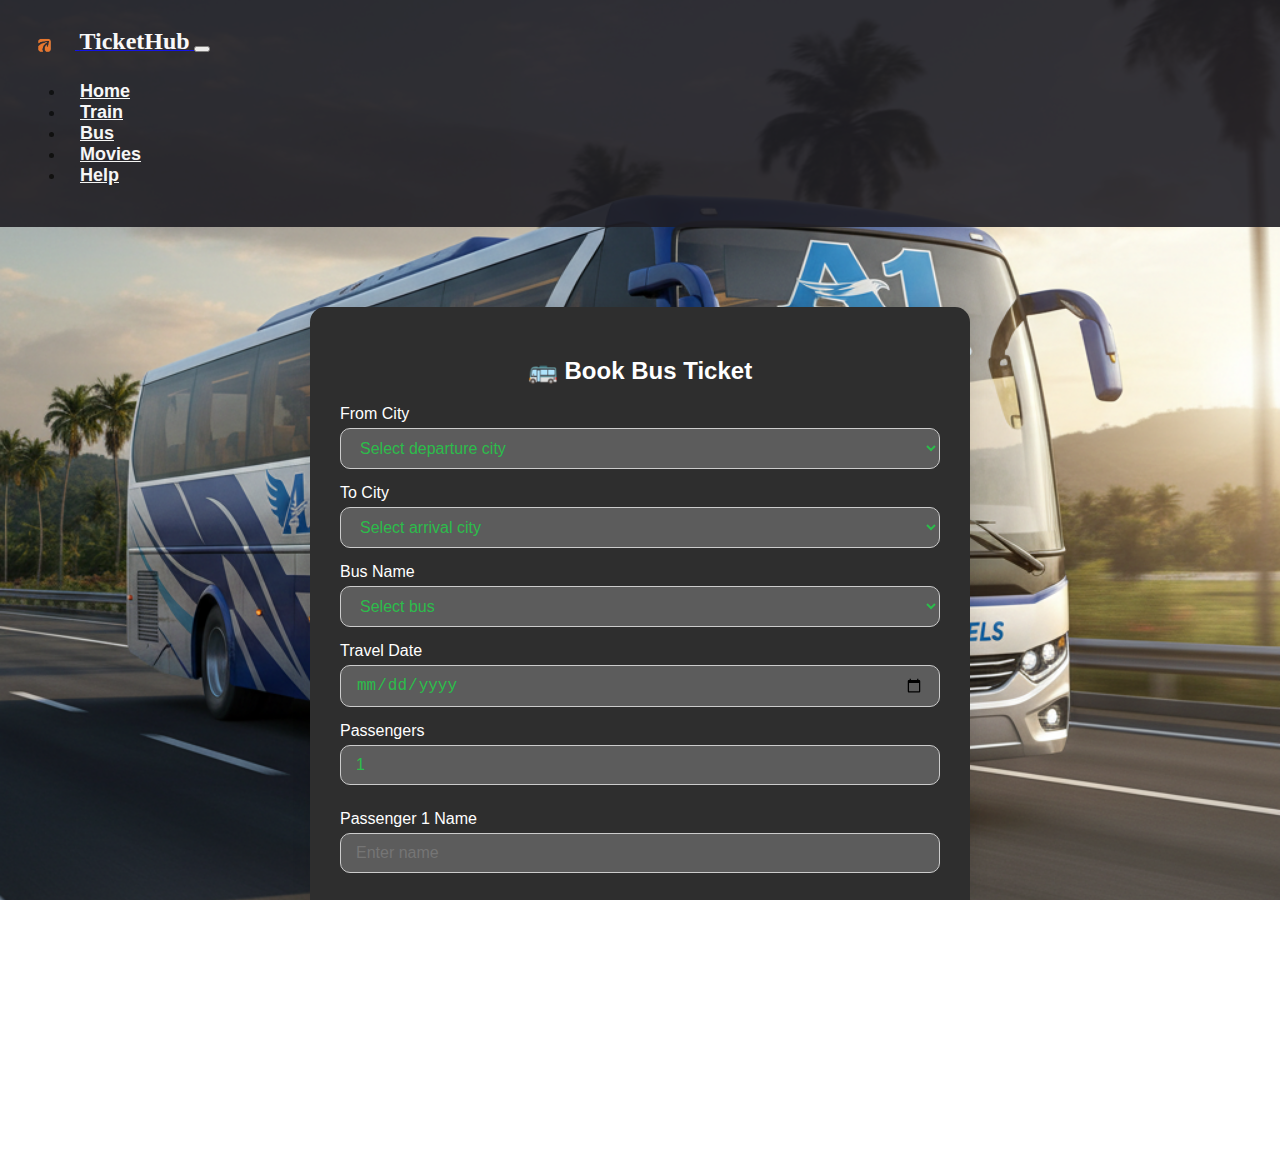
<file: Bus.html>
<!DOCTYPE html>
<html lang="en">

<head>
  <meta charset="UTF-8" />
  <meta name="viewport" content="width=device-width, initial-scale=1.0" />
  <title>Bus Ticket Booking</title>
  <link href="https://cdn.jsdelivr.net/npm/bootstrap@5.3.8/dist/css/bootstrap.min.css" rel="stylesheet"
    integrity="sha384-sRIl4kxILFvY47J16cr9ZwB07vP4J8+LH7qKQnuqkuIAvNWLzeN8tE5YBujZqJLB" crossorigin="anonymous">
  <script src="https://cdn.jsdelivr.net/npm/bootstrap@5.3.8/dist/js/bootstrap.bundle.min.js"
    integrity="sha384-FKyoEForCGlyvwx9Hj09JcYn3nv7wiPVlz7YYwJrWVcXK/BmnVDxM+D2scQbITxI"
    crossorigin="anonymous"></script>
  <style>
    html,
    body {
      font-family: 'Segoe UI', sans-serif;
      overflow-x: hidden;
      overscroll-behavior-y: contain;
      background: url("./BUS New.png") center;
      background-repeat: no-repeat;
      background-attachment: fixed;
      background-size: cover;
      height: 100%;
      margin: 0;
      padding: 0;
      scroll-behavior: smooth;
    }

    /* Navbar Container */
    .navbar {
      background-color: rgb(30, 29, 35);
      opacity: 0.9;
      padding: 25px;
      opacity: 0.95;
      background-color: rgb(30, 29, 35);
      /* margin: 5px; */
      margin-top: 0;
      /* border-radius: 20px; */
      opacity: 0.9;
      position: sticky;
      top: 0;
      z-index: 1020;
    }

    /* Brand Logo */
    .logo-img {
      height: 40px;
      margin-right: 10px;
      vertical-align: middle;
    }

    .brand-text {
      font-size: 24px;
      font-weight: bold;
      color: white;
      font-family: Cambria, Cochin, Georgia, Times, 'Times New Roman', serif;
    }

    /* Nav Links */
    .navbar-nav .nav-link {
      font-size: 18px;
      font-weight: 900;
      color: white;
      padding: 10px 15px;
      transition: background-color 0.3s ease, transform 0.3s ease;
    }

    .navbar-nav .nav-link:hover {
      background-color: rgb(43, 255, 0);
      border-radius: 10px;
      transform: translate(3px, 3px);
      color: white;
    }

    .section {
      display: block;
      animation: fadeIn 0.6s ease-in-out;
      padding: 40px 20px;
    }

    @keyframes fadeIn {
      from {
        opacity: 0;
        transform: translateY(20px);
      }

      to {
        opacity: 1;
        transform: translateY(0);
      }
    }

    .container {
      background: #2e2e2e;
      border-radius: 15px;
      padding: 30px;
      max-width: 600px;
      margin: 40px auto;
      box-shadow: 0 0 20px rgba(0, 0, 0, 0.1);
    }

    h2 {
      font-weight: 600;
      color: #ffffff;
      text-align: center;
    }

    label {
      font-weight: 500;
      margin-bottom: 5px;
      display: block;
      color: #ffffff;
    }

    .form-control {
      margin-bottom: 15px;
      border-radius: 10px;
      border: 1px solid #ccc;
      padding: 10px 15px;
      font-size: 1rem;
      transition: border-color 0.3s ease;
      width: 100%;
      box-sizing: border-box;
      color: rgb(44, 188, 75);
      background-color: #5c5c5c;
    }

    .form-control:focus {
      border-color: #43cea2;
      box-shadow: 0 0 10px #43cea2;
      color: #1fca5b;
      outline: none;

    }

    .btn-bus {
      background: linear-gradient(to right, #43cea2, #185a9d);
      color: white;
      padding: 12px 30px;
      font-size: 1.1rem;
      border: none;
      border-radius: 30px;
      transition: transform 0.2s ease, opacity 0.3s ease;
      cursor: pointer;
    }

    .btn-wrapper {
      display: flex;
      justify-content: center;
      margin-top: 20px;
    }

    .btn-bus:hover {
      transform: scale(1.05);
      opacity: 0.9;
    }

    #busResults {
      margin-top: 20px;
      font-size: 1rem;
      color: #fff;
      text-align: center;
    }

    #busETicket {
      display: none;
      margin-top: 20px;
      background: #f7f7f7;
      padding: 20px;
      border-radius: 10px;
      border: 1px solid #ddd;
      opacity: 0;
      transform: translateY(20px);
      transition: all 0.4s ease;
    }

    #busETicket.show {
      display: block;
      opacity: 1;
      transform: translateY(0);
    }

    #busETicket h3 {
      margin-top: 0;
      color: #dd2476;
    }

    .error {
      border-color: red;
      box-shadow: 0 0 5px red;
    }

    .error-message {
      color: red;
      font-size: 0.85rem;
      margin-bottom: 10px;
    }
  </style>
</head>

<body>
  <nav class="navbar navbar-expand-lg">
    <div class="container-fluid">
      <!-- Logo and Brand -->
      <a class="navbar-brand" href="#">
        <img src="./logo-removebg-preview.png" alt="Logo" class="logo-img" />
        <span class="brand-text">TicketHub</span>
      </a>

      <!-- Toggler for mobile -->
      <button class="navbar-toggler" type="button" data-bs-toggle="collapse" data-bs-target="#navbarSupportedContent"
        aria-controls="navbarSupportedContent" aria-expanded="false" aria-label="Toggle navigation">
        <span class="navbar-toggler-icon"></span>
      </button>

      <!-- Navigation Links -->
      <div class="collapse navbar-collapse" id="navbarSupportedContent">
        <ul class="navbar-nav mx-auto mb-2 mb-lg-0">
          <li class="nav-item"><a class="nav-link" href="./index.html">Home</a></li>
          <li class="nav-item"><a class="nav-link" href="./Train.html">Train</a></li>
          <li class="nav-item"><a class="nav-link" href="./Bus.html">Bus</a></li>
          <li class="nav-item"><a class="nav-link" href="./Moive.html">Movies</a></li>
          <li class="nav-item"><a class="nav-link" href="Help.html">Help</a></li>
        </ul>


      </div>
    </div>
  </nav>
  <!-- Bus Section -->
  <div id="bus" class="section">
    <div class="container">
      <h2>🚌 Book Bus Ticket</h2>

      <!-- From City -->
      <label for="fromCity">From City</label>
      <select id="fromCity" class="form-control" required>
        <option value="">Select departure city</option>
        <option>Kozhikode</option>
        <option>Ernakulam</option>
        <option>Thiruvananthapuram</option>
        <option>Kannur</option>
        <option>Kollam</option>
        <option>Kasargod</option>
        <option>Palakkad</option>
        <option>Thrissur</option>
        <option>Alappuzha</option>
        <option>Kottayam</option>
        <option>Pathanamthitta</option>
        <option>Bengaluru</option>
        <option>Chennai</option>
        <option>Hyderabad</option>
        <option>Mumbai</option>
        <option>Delhi</option>
        <option>Visakhapatnam</option>
        <option>Vijayawada</option>
        <option>Aluva</option>
        <option>Vytila</option>
        <option>Ambalapuzha</option>
        <option>Guruvayoor</option>
        <option>Varkala</option>
      </select>

      <!-- To City -->
      <label for="toCity">To City</label>
      <select id="toCity" class="form-control" required>
        <option value="">Select arrival city</option>
        <option>Kozhikode</option>
        <option>Kochi</option>
        <option>Ernakulam</option>
        <option>Thiruvananthapuram</option>
        <option>Kannur</option>
        <option>Kollam</option>
        <option>Kasargod</option>
        <option>Palakkad</option>
        <option>Thrissur</option>
        <option>Alappuzha</option>
        <option>Kottayam</option>
        <option>Pathanamthitta</option>
        <option>Bengaluru</option>
        <option>Chennai</option>
        <option>Hyderabad</option>
        <option>Mumbai</option>
        <option>Delhi</option>
        <option>Visakhapatnam</option>
        <option>Vijayawada</option>
        <option>Aluva</option>
        <option>Vytila</option>
        <option>Ambalapuzha</option>
        <option>Guruvayoor</option>
        <option>Varkala</option>
      </select>

      <!-- Bus Name -->
      <label for="busName">Bus Name</label>
      <select id="busName" class="form-control" required>
        <option value="">Select bus</option>
        <option>KSRTC Superfast</option>
        <option>Greenline Travels</option>
        <option>Indigo Express</option>
        <option>Bluebird Deluxe</option>
        <option>Flix Bus</option>
        <option>Kallada Travels</option>
        <option>Redline AC</option>
        <option>Kesineni Travels</option>
        <option>Garuda Volvo</option>
        <option>Garuda Maharaja (Scania)</option>
        <option>Swift AC</option>
        <option>Low Floor AC (Volvo)</option>
        <option>Low Floor Non‑AC</option>
      </select>

      <!-- Date -->
      <label for="travelDate">Travel Date</label>
      <input type="date" id="travelDate" class="form-control" required>

      <!-- Passengers -->
      <label for="passengers">Passengers</label>
      <input type="number" id="passengers" class="form-control" min="1" value="1" required>

      <!-- Passenger Details -->
      <div id="passengerDetails" required></div>

      <div class="btn-wrapper">
        <button class="btn-bus">Confirm Booking</button>
      </div>

      <div id="busResults"></div>
      <div id="busETicket">
        <h3>🎫 Bus E‑Ticket Confirmation</h3>
        <p id="busTicketDetails"></p>
      </div>
    </div>
  </div>

  <script>
    const busBaseFare = {
      "Kozhikode-Kochi": 300,
      "Ernakulam-Thrissur": 200,
      "Thiruvananthapuram-Alappuzha": 350,
      "Kannur-Kottayam": 400,
      "Palakkad-Pathanamthitta": 450,
      "Kochi-Kozhikode": 300,
      "Thrissur-Ernakulam": 200,
      "Alappuzha-Thiruvananthapuram": 350,
      "Kottayam-Kannur": 400,
      "Pathanamthitta-Palakkad": 450
    };

    const busClassMultiplier = {
      "KSRTC Superfast": 1,
      "Greenline Travels": 1.2,
      "Indigo Express": 1.5,
      "Bluebird Deluxe": 1.8,
      "Redline AC": 2
    };

    const busDurations = {
      "Kozhikode-Kochi": "5h 30m",
      "Ernakulam-Thrissur": "1h 45m",
      "Thiruvananthapuram-Alappuzha": "3h 15m",
      "Kannur-Kottayam": "6h 00m",
      "Palakkad-Pathanamthitta": "5h 45m"
    };

    // Prevent past dates
    const travelDateInput = document.getElementById("travelDate");
    travelDateInput.min = new Date().toISOString().split("T")[0];

    // Passenger fields
    const passengerInput = document.getElementById("passengers");
    const passengerDetailsDiv = document.getElementById("passengerDetails");
    const maxPassengers = 4;

    // Error message element
    const passengerError = document.createElement("div");
    passengerError.id = "passengersError";
    passengerError.className = "error-message";
    passengerInput.after(passengerError);

    passengerInput.addEventListener("input", () => {
      let value = parseInt(passengerInput.value);

      // Allow user to clear input temporarily
      if (isNaN(value)) {
        passengerError.textContent = "";
        passengerInput.classList.remove("error");
        return; // don't trigger renderPassengers until valid
      }

      if (value > maxPassengers) {
        passengerError.textContent = `⚠️ You can book a maximum of ${maxPassengers} passengers.`;
        passengerInput.classList.add("error");
        // only fix AFTER typing complete
        passengerInput.value = maxPassengers;
        value = maxPassengers;
      } else if (value < 1) {
        passengerError.textContent = `⚠️ At least 1 passenger required.`;
        passengerInput.classList.add("error");
        passengerInput.value = 1;
        value = 1;
      } else {
        passengerError.textContent = "";
        passengerInput.classList.remove("error");
      }

      renderPassengers();
    });



    function renderPassengers() {
      const count = parseInt(passengerInput.value) || 1;
      passengerDetailsDiv.innerHTML = "";
      for (let i = 1; i <= count; i++) {
        passengerDetailsDiv.innerHTML += `
      <label>Passenger ${i} Name</label>
      <input type="text" id="pName${i}" class="form-control" placeholder="Enter name" />
      <div id="pName${i}Error" class="error-message"></div>

      <label>Passenger ${i} Age</label>
      <input type="number" id="pAge${i}" class="form-control" placeholder="Enter age" min="1" />
      <div id="pAge${i}Error" class="error-message"></div>
    `;
        const name = document.getElementById(`pName${i}`)
        const age = document.getElementById(`pAge${i}`)

        name.addEventListener("input", () => {
          name.value = name.value.replace(/[^A-Za-z\s]/g, "")
        })

        age.addEventListener("input", () => {
          age.value = age.value.replace(/[^0-9]/g, "")
          if(age.value.length>2){
            age.value=age.value.slice(0,2)
          }
        })
      }
    }

    passengerInput.addEventListener("input", renderPassengers);
    renderPassengers();

    // Generate seats
    function generateSeats(count, maxSeats = 40) {
      const start = Math.floor(1 + Math.random() * (maxSeats - count + 1));
      const seats = [];
      for (let i = 0; i < count; i++) seats.push(`S${start + i}`);
      return seats;
    }

    // --- Form Validation ---
    function validateBusForm() {
      let valid = true;
      const from = document.getElementById("fromCity");
      const to = document.getElementById("toCity");
      const busName = document.getElementById("busName");
      const date = travelDateInput;
      const passengers = parseInt(passengerInput.value) || 1;

      // Clear previous errors
      [from, to, busName, date].forEach(f => f.classList.remove("error"));
      document.querySelectorAll(".error-message").forEach(e => e.textContent = "");

      if (passengers > maxPassengers) {
        passengerInput.classList.add("error")

        if (!document.getElementById("passengersError")) {
          const div = document.createElement("div");
          div.id = "passengersError";
          div.className = "error-message";
          passengerInput.after(div);
        }
        document.getElementById("passengersError").textContent =
          `You can book a maximum of ${maxPassengers} passengers.`;
        valid = false;
      }

      // From city
      if (!from.value) {
        from.classList.add("error");
        if (!document.getElementById("fromCityError")) {
          const div = document.createElement("div");
          div.id = "fromCityError"; div.className = "error-message";
          from.after(div);
        }
        document.getElementById("fromCityError").textContent = "Select departure city";
        valid = false;
      }

      // To city
      if (!to.value) {
        to.classList.add("error");
        if (!document.getElementById("toCityError")) {
          const div = document.createElement("div");
          div.id = "toCityError"; div.className = "error-message";
          to.after(div);
        }
        document.getElementById("toCityError").textContent = "Select arrival city";
        valid = false;
      }

      if (from.value && to.value && from.value === to.value) {
        from.classList.add("error"); to.classList.add("error");
        document.getElementById("toCityError").textContent = "Departure and arrival cannot be same";
        valid = false;
      }

      // Bus name
      if (!busName.value) {
        busName.classList.add("error");
        if (!document.getElementById("busNameError")) {
          const div = document.createElement("div");
          div.id = "busNameError"; div.className = "error-message";
          busName.after(div);
        }
        document.getElementById("busNameError").textContent = "Select bus";
        valid = false;
      }

      // Travel date
      if (!date.value) {
        date.classList.add("error");
        if (!document.getElementById("travelDateError")) {
          const div = document.createElement("div");
          div.id = "travelDateError"; div.className = "error-message";
          date.after(div);
        }
        document.getElementById("travelDateError").textContent = "Select date";
        valid = false;
      }

      // Passengers
      for (let i = 1; i <= passengers; i++) {
        const nameField = document.getElementById(`pName${i}`);
        const ageField = document.getElementById(`pAge${i}`);
        nameField.classList.remove("error"); ageField.classList.remove("error");
        document.getElementById(`pName${i}Error`).textContent = "";
        document.getElementById(`pAge${i}Error`).textContent = "";

        if (!nameField.value.trim()) {
          nameField.classList.add("error");
          document.getElementById(`pName${i}Error`).textContent = "Enter name";
          valid = false;
        }
        if (!ageField.value.trim() || ageField.value <= 0) {
          ageField.classList.add("error");
          document.getElementById(`pAge${i}Error`).textContent = "Enter valid age";
          valid = false;
        }
      }

      return valid;
    }

    // --- Show Bus Ticket ---
    function showBusTicket() {
      const from = document.getElementById("fromCity").value;
      const to = document.getElementById("toCity").value;
      const busName = document.getElementById("busName").value;
      const date = travelDateInput.value;
      const passengers = parseInt(passengerInput.value) || 1;
      const key = `${from}-${to}`;
      const baseFare = busBaseFare[key] || 250;
      const multiplier = busClassMultiplier[busName] || 1;
      const price = baseFare * multiplier;
      const totalPrice = price * passengers;
      const duration = busDurations[key] || "Varies";

      const results = document.getElementById("busResults");
      const eTicket = document.getElementById("busETicket");
      const ticketDetails = document.getElementById("busTicketDetails");

      // Passenger info
      let passengerInfo = "";
      for (let i = 1; i <= passengers; i++) {
        const name = document.getElementById(`pName${i}`).value;
        const age = document.getElementById(`pAge${i}`).value;
        passengerInfo += `<br>👤 Passenger ${i}: ${name}, Age: ${age}`;
      }

      // Seats
      const seats = [];
      for (let i = 1; i <= passengers; i++) {
        seats.push(`S${Math.floor(1 + Math.random() * 40)}`);
      }

      // Show results
      results.innerHTML = `<strong>Bus:</strong> ${busName} from ${from} to ${to}`;
      ticketDetails.innerHTML = `
    <strong>Bus:</strong> ${busName}<br>
    <strong>From:</strong> ${from}<br>
    <strong>To:</strong> ${to}<br>
    <strong>Date:</strong> ${date}<br>
    <strong>Passengers:</strong> ${passengers}<br>
    <strong>Price per Ticket:</strong> ₹${price}<br>
    <strong>Total Price:</strong> ₹${totalPrice}<br>
    <strong>Duration:</strong> ${duration}<br>
    <strong>Seats:</strong> ${seats.join(", ")}<br>
    <strong>PNR:</strong> ${Math.floor(1000000000 + Math.random() * 9000000000)}
    <br><br><strong>Passenger Details:</strong> ${passengerInfo}
  `;
      eTicket.classList.add("show");
    }

    const confirm=document.querySelector(".btn-bus")
confirm.addEventListener("click", ()=>{
  if(!validateBusForm()) return;
  showBusTicket();
confirm.disabled=true
confirm.textContent="Ticket Confirmed ✅"
  
});
  </script>
</file>
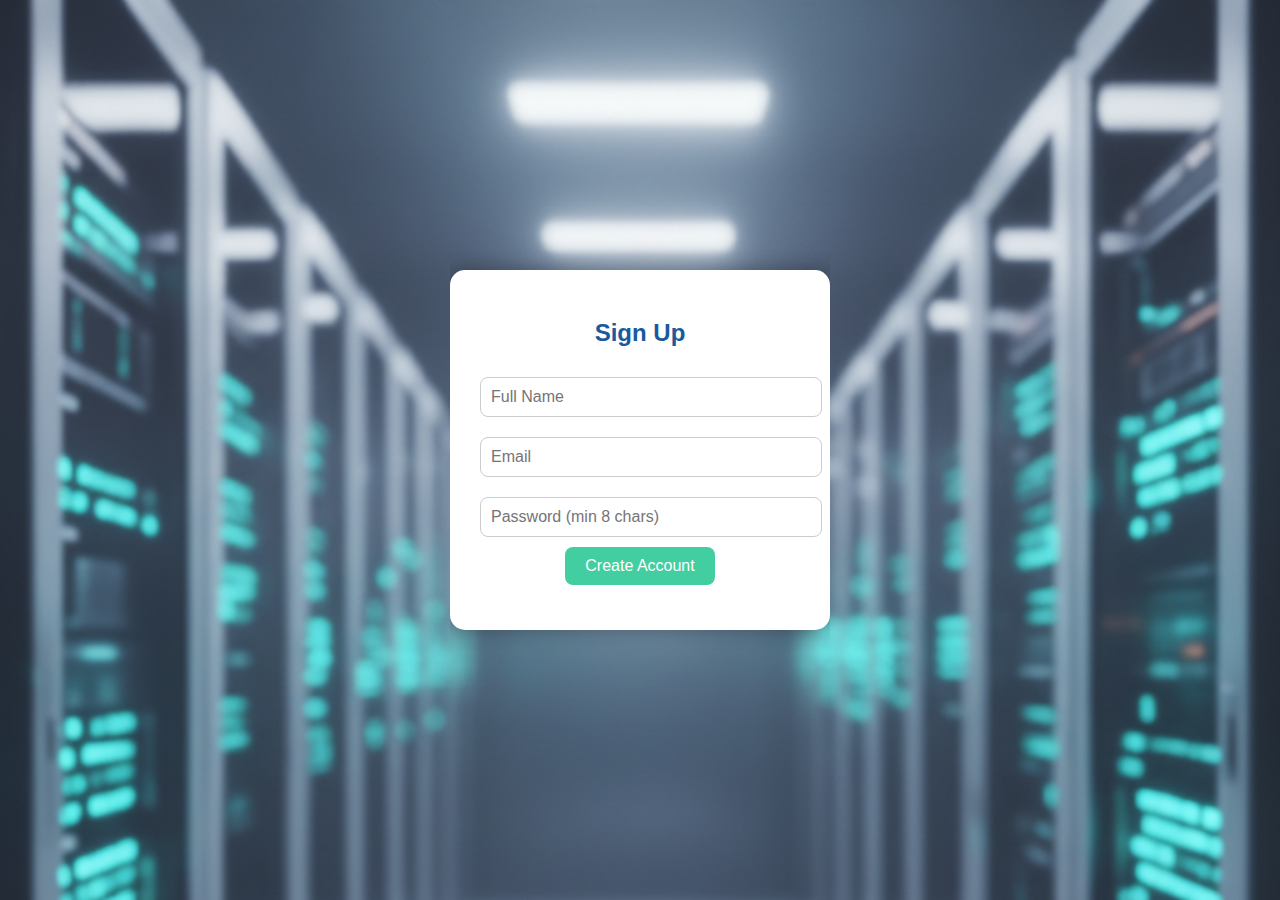
<file: Login.html>
<!DOCTYPE html>
<html lang="en">
<head>
  <meta charset="UTF-8" />
  <meta name="viewport" content="width=device-width, initial-scale=1.0"/>
  <title>Sign Up & Login</title>
  <style>
   html, body {
      font-family: 'Segoe UI', sans-serif;
      background: url("./loggg.png");
         background-repeat: no-repeat;
        background-size: cover;
          background-attachment: fixed;
      display: flex;
      justify-content: center;
      align-items: center;
      margin: 0;
      overflow-x: hidden;
      overflow-y: hidden;
      overscroll-behavior-y: contain;
           height: 100%;
      padding: 0;
      scroll-behavior: smooth;

    }

    .container {
      background-color: #fff;
      padding: 30px;
      border-radius: 15px;
      box-shadow: 0 0 20px rgba(0, 0, 0, 0.3);
      width: 320px;
      text-align: center;
    }

    h2 {
      margin-bottom: 20px;
      color: #185a9d;
    }

    input {
      width: 100%;
      padding: 10px;
      margin: 10px 0;
      border-radius: 8px;
      border: 1px solid #ccc;
      font-size: 1rem;
    }

    button {
      background-color: #43cea2;
      color: white;
      border: none;
      padding: 10px 20px;
      border-radius: 8px;
      font-size: 1rem;
      cursor: pointer;
      transition: background-color 0.3s ease;
    }

    button:hover {
      background-color: #185a9d;
    }

    .message {
      margin-top: 15px;
      font-weight: bold;
    }

    .hidden {
      display: none;
    }
  </style>
</head>
<body>
  <div class="container">
    <!-- Sign Up Form -->
    <div id="signupForm">
      <h2>Sign Up</h2>
      <input type="text" id="signupName" placeholder="Full Name" />
      <input type="email" id="signupEmail" placeholder="Email" />
      <input type="password" id="signupPassword" placeholder="Password (min 8 chars)" />
      <button onclick="signUp()">Create Account</button>
      <div class="message" id="signupMessage"></div>
    </div>

    <!-- Login Form -->
    <div id="loginForm" class="hidden">
      <h2>Login</h2>
      <input type="email" id="loginEmail" placeholder="Email" />
      <input type="password" id="loginPassword" placeholder="Password" />
      <button onclick="login()">Login</button>
      <div class="message" id="loginMessage"></div>
    </div>
  </div>

  <script>
    let registeredEmail = "";
    let registeredPassword = "";

    function isValidEmail(email) {
      const pattern = /^[^\s@]+@[^\s@]+\.[^\s@]+$/;
      return pattern.test(email);
    }

    function signUp() {
      const name = document.getElementById("signupName").value.trim();
      const email = document.getElementById("signupEmail").value.trim();
      const password = document.getElementById("signupPassword").value.trim();
      const message = document.getElementById("signupMessage");

      if (!name || !email || !password) {
        message.style.color = "red";
        message.textContent = "Please fill in all fields.";
      } else if (!isValidEmail(email)) {
        message.style.color = "red";
        message.textContent = "Please enter a valid email address.";
      } else if (password.length < 8) {
        message.style.color = "red";
        message.textContent = "Password must be at least 8 characters.";
      } else {
        registeredEmail = email;
        registeredPassword = password;
        message.style.color = "green";
        message.textContent = `Welcome, ${name}! Please log in.`;

        // Switch to login form
        document.getElementById("signupForm").classList.add("hidden");
        document.getElementById("loginForm").classList.remove("hidden");
      }
    }

    function login() {
      const email = document.getElementById("loginEmail").value.trim();
      const password = document.getElementById("loginPassword").value.trim();
      const message = document.getElementById("loginMessage");

      if (!isValidEmail(email)) {
        message.style.color = "red";
        message.textContent = "Invalid email format.";

      } else if (password.length < 8) {
        message.style.color = "red";
        message.textContent = "Password must be at least 8 characters.";
      } else if (email === registeredEmail && password === registeredPassword) {
        message.style.color = "green";
        message.textContent = "Login successful!";
        setTimeout(()=>{
            window.location.href="Home.html"
        },1000)
    
      } else {
        message.style.color = "red";
        message.textContent = "Incorrect email or password.";
      }
    }
  </script>
</body>
</html>
</file>
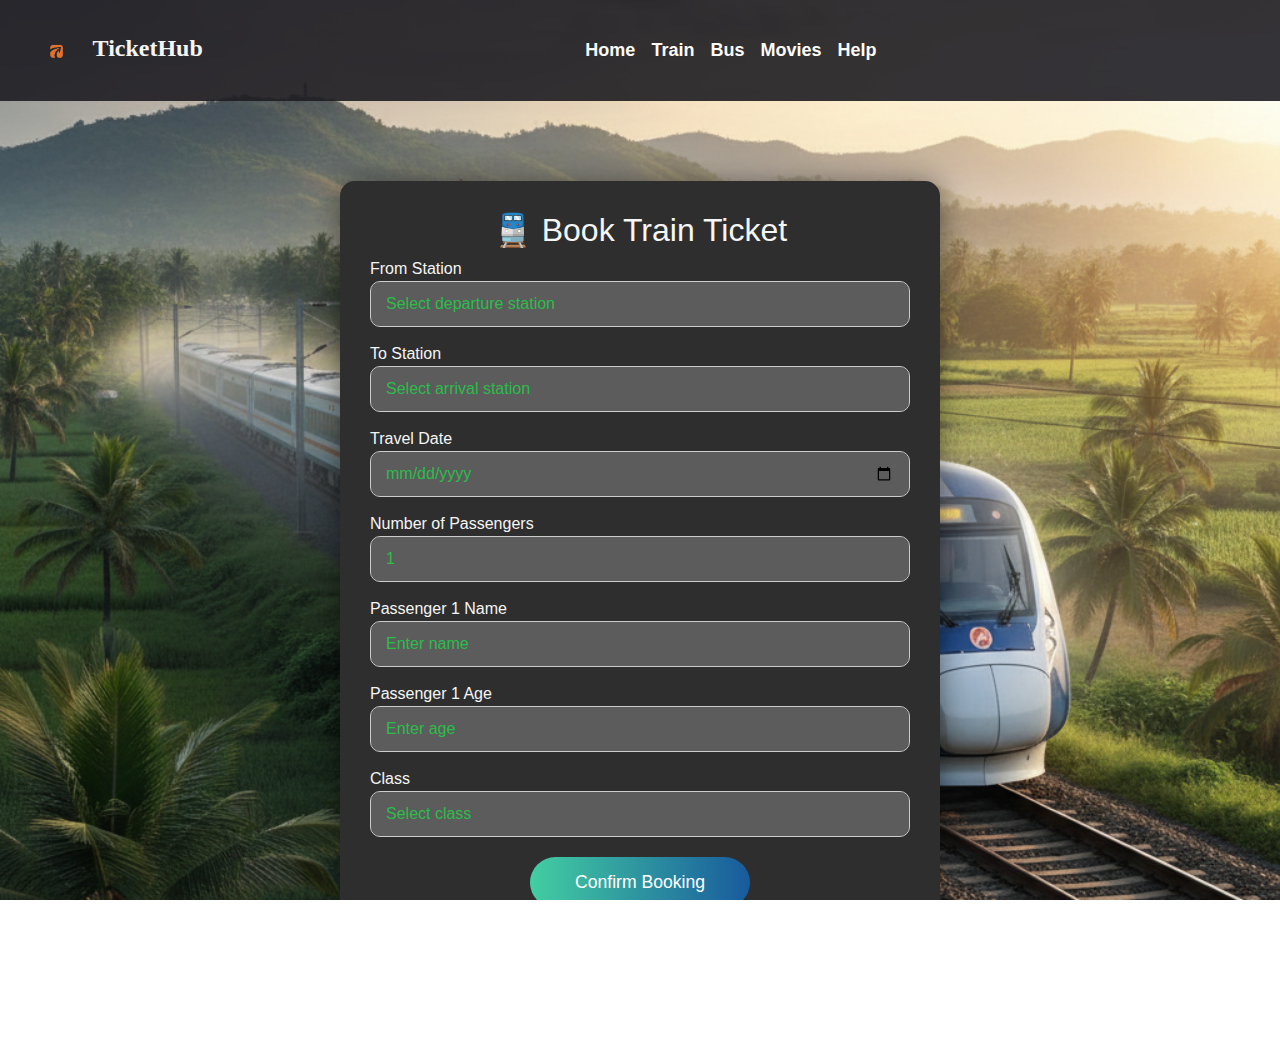
<file: test.html>
<!DOCTYPE html>
<html lang="en">

<head>
  <meta charset="UTF-8" />
  <meta name="viewport" content="width=device-width, initial-scale=1.0" />
  <title>Train Booking</title>
  <link href="https://cdn.jsdelivr.net/npm/bootstrap@5.3.2/dist/css/bootstrap.min.css" rel="stylesheet">
  <link href="https://cdn.jsdelivr.net/npm/bootstrap@5.3.8/dist/css/bootstrap.min.css" rel="stylesheet"
    integrity="sha384-sRIl4kxILFvY47J16cr9ZwB07vP4J8+LH7qKQnuqkuIAvNWLzeN8tE5YBujZqJLB" crossorigin="anonymous">
  <script src="https://cdn.jsdelivr.net/npm/bootstrap@5.3.8/dist/js/bootstrap.bundle.min.js"
    integrity="sha384-FKyoEForCGlyvwx9Hj09JcYn3nv7wiPVlz7YYwJrWVcXK/BmnVDxM+D2scQbITxI"
    crossorigin="anonymous"></script>
  <style>
    html,
    body {
      overflow-x: hidden;
      overscroll-behavior-y: contain;
      height: 100%;
      margin: 0;
      padding: 0;
      font-family: 'Segoe UI', sans-serif;
      background: url("./train.png") center;
      background-size: cover;
      background-repeat: no-repeat;
      background-attachment: fixed;
      scroll-behavior: smooth;
    }

    /* Navbar Container */
    .navbar {
      background-color: rgb(30, 29, 35);
      opacity: 0.9;
      padding: 25px;
      opacity: 0.95;
      background-color: rgb(30, 29, 35);
      /* margin: 5px; */
      margin-top:0;
      /* border-radius: 20px; */
      opacity: 0.9;
      position: sticky;
      top: 0;
      z-index: 1020;
    }

    /* Brand Logo */
    .logo-img {
      height: 40px;
      margin-right: 10px;
      vertical-align: middle;
    }

    .brand-text {
      font-size: 24px;
      font-weight: bold;
      color: white;
      font-family: Cambria, Cochin, Georgia, Times, 'Times New Roman', serif;
    }

    /* Nav Links */
    .navbar-nav .nav-link {
      font-size: 18px;
      font-weight: 900;
      color: white;
      padding: 10px 15px;
      transition: background-color 0.3s ease, transform 0.3s ease;
    }

    .navbar-nav .nav-link:hover {
      background-color: rgb(43, 255, 0);
      border-radius: 10px;
      transform: translate(3px, 3px);
      color: white;
    }

    .section {
      display: none;
      animation: fadeSlideUp 0.6s ease-in-out;
      padding: 40px 20px;
    }

    .section.active {
      display: block;
    }

    @keyframes fadeSlideUp {
      from {
        opacity: 0;
        transform: translateY(30px);
      }

      to {
        opacity: 1;
        transform: translateY(0);
      }
    }

    .container {
      background-color: #2e2e2e;
      border-radius: 15px;
      padding: 30px;
      max-width: 600px;
      margin: 40px auto;
      box-shadow: 0 0 30px rgba(0, 0, 0, 0.5);
      color: #f5f5f5;
    }

    h2,
    label {
      color: #f5f5f5;
      text-align: center;
    }



    .form-control {
      margin-bottom: 15px;
      border-radius: 10px;
      border: 1px solid #ccc;
      padding: 10px 15px;
      font-size: 1rem;
      transition: border-color 0.3s ease;
      width: 100%;
      box-sizing: border-box;
      color: rgb(44, 188, 75);
      background-color: #5c5c5c;
    }

    .form-control::placeholder {
      color: rgb(44, 188, 75);


    }

    .form-control::placeholder:focus {
      box-shadow: 0 0 5px #43cea2;
      border-color: #43cea2;
    }



    .form-control:focus {
      border-color: #43cea2;
      box-shadow: 0 0 10px #43cea2;
      outline: none;
      color: #1fca5b;

    }

    .btn-wrapper {
      display: flex;
      justify-content: center;
      margin-top: 20px;
    }

    .btn-train {
      background: linear-gradient(to right, #43cea2, #185a9d);
      color: white;
      padding: 12px 30px;
      font-size: 1.1rem;
      border: none;
      border-radius: 30px;
      cursor: pointer;
      transition: transform 0.2s ease, opacity 0.3s ease;
      min-width: 220px;
    }

    .btn-train:hover {
      transform: scale(1.05);
      opacity: 0.9;
    }

    #trainResults {
      margin-top: 20px;
      color: #f5f5f5;
      font-size: 1rem;
    }

    #trainResults ul {
      padding-left: 20px;
    }

    #priceDisplay {
      text-align: center;
      font-weight: bold;
      margin-top: 10px;
    }

    #eTicket {
      display: none;
      margin-top: 30px;
      background: #1e1e1e;
      padding: 20px;
      border-radius: 10px;
      color: #fff;
    }
      .error {
    border-color: red;
  }
  .error-message {
    color: red;
    font-size: 0.85rem;
    margin-bottom: 10px;
  }
  
  </style>
</head>

<body>
  <nav class="navbar navbar-expand-lg">
    <div class="container-fluid">
      <!-- Logo and Brand -->
      <a class="navbar-brand" href="#">
        <img src="./logo-removebg-preview.png" alt="Logo" class="logo-img" />
        <span class="brand-text">TicketHub</span>
      </a>

      <!-- Toggler for mobile -->
      <button class="navbar-toggler" type="button" data-bs-toggle="collapse" data-bs-target="#navbarSupportedContent"
        aria-controls="navbarSupportedContent" aria-expanded="false" aria-label="Toggle navigation">
        <span class="navbar-toggler-icon"></span>
      </button>

      <!-- Navigation Links -->
      <div class="collapse navbar-collapse" id="navbarSupportedContent">
        <ul class="navbar-nav mx-auto mb-2 mb-lg-0">
          <li class="nav-item"><a class="nav-link" href="./Home.html">Home</a></li>
          <li class="nav-item"><a class="nav-link" href="./Train.html">Train</a></li>
          <li class="nav-item"><a class="nav-link" href="./Bus.html">Bus</a></li>
          <li class="nav-item"><a class="nav-link" href="./Moive.html">Movies</a></li>
          <li class="nav-item"><a class="nav-link" href="./Help.html">Help</a></li>
        </ul>

       
      </div>
    </div>
  </nav>
  <div id="train" class="section active">
    <div class="container">
      <h2>🚆 Book Train Ticket</h2>

      <label for="fromStation">From Station</label>
      <select id="fromStation" class="form-control" required>
        <option value="">Select departure station</option>
        <option value="Kozhikode">Kozhikode</option>
        <option value="Ernakulam">Ernakulam</option>
        <option value="Palakkad">Palakkad</option>
        <option value="Shorannur">Shorannur</option>
        <option value="Thiruvananthapuram">Thiruvananthapuram</option>
        <option value="Kollam">Kollam</option>
        <option value="Kannur">Kannur</option>
        <option value="Kasaragod">Kasaragod</option>
        <option value="New Delhi">New Delhi</option>
        <option value="Lucknow">Lucknow</option>
        <option value="Kanpur Central">Kanpur Central</option>
        <option value="Varanasi Junction">Varanasi Junction</option>
        <option value="Agra Cantt">Agra Cantt</option>
        <option value="Jaipur">Jaipur</option>
        <option value="Chandigarh">Chandigarh</option>
        <option value="Amritsar Junction">Amritsar Junction</option>
        <option value="Jammu Tawi">Jammu Tawi</option>
        <option value="Dehradun">Dehradun</option>
        <option value="Haridwar Junction">Haridwar Junction</option>
        <option value="Patna Junction">Patna Junction</option>
        <option value="Gorakhpur Junction">Gorakhpur Junction</option>
        <option value="Prayagraj Junction">Prayagraj Junction</option>
        <option value="Bhopal Junction">Bhopal Junction</option>
      </select>

      <label for="toStation">To Station</label>
      <select id="toStation" class="form-control" required>
        <option value="">Select arrival station</option>
        <option value="Kozhikode">Kozhikode</option>
        <option value="Ernakulam">Ernakulam</option>
        <option value="Palakkad">Palakkad</option>
        <option value="Shorannur">Shorannur</option>
        <option value="Thiruvananthapuram">Thiruvananthapuram</option>
        <option value="Kollam">Kollam</option>
        <option value="Kannur">Kannur</option>
        <option value="Kasaragod">Kasaragod</option>
        <option value="New Delhi">New Delhi</option>
        <option value="Lucknow">Lucknow</option>
        <option value="Kanpur Central">Kanpur Central</option>
        <option value="Varanasi Junction">Varanasi Junction</option>
        <option value="Agra Cantt">Agra Cantt</option>
        <option value="Jaipur">Jaipur</option>
        <option value="Chandigarh">Chandigarh</option>
        <option value="Amritsar Junction">Amritsar Junction</option>
        <option value="Jammu Tawi">Jammu Tawi</option>
        <option value="Dehradun">Dehradun</option>
        <option value="Haridwar Junction">Haridwar Junction</option>
        <option value="Patna Junction">Patna Junction</option>
        <option value="Gorakhpur Junction">Gorakhpur Junction</option>
        <option value="Prayagraj Junction">Prayagraj Junction</option>
        <option value="Bhopal Junction">Bhopal Junction</option>
      </select>

      <label for="travelDate">Travel Date</label>
      <input class="form-control" type="date" id="travelDate" required>

      <label for="passengers">Number of Passengers</label>
      <input type="number" id="passengers" class="form-control" min="1" value="1" required>

      <div id="passengerDetails"></div>




      <label for="classcoach">Class</label>
      <select class="form-control" id="classcoach" required>
        <option value="">Select class</option>
        <option value="Sleeper">Sleeper (SL)</option>
        <option value="AC 3 Tier">AC 3 Tier (3A)</option>
        <option value="AC 2 Tier">AC 2 Tier (2A)</option>
        <option value="AC 1st Class">AC 1st Class (1A)</option>
        <option value="Chair Car">Chair Car (CC)</option>
        <option value="Second Sitting">Second Sitting (2S)</option>
        <option value="General">General (GN)</option>
      </select>

      <p id="priceDisplay"></p>

      <div class="btn-wrapper">
        <button class="btn-train">Confirm Booking</button>
      </div>

      <div id="trainResults"></div>
      <div id="eTicket">
        <h3>🎫 E-Ticket Confirmation</h3>
        <p id="ticketDetails"></p>
      </div>
    </div>
  </div>



<script>
const trainRoutes = {
  "Kozhikode-Ernakulam": ["Vande Bharat Express", "Jan Shatabdi Express", "Alleppey Express"],
  "Ernakulam-Kozhikode": ["Garib Rath Express", "Madgaon Express"],
  "Thiruvananthapuram-Ernakulam": ["TVC Rajdhani", "TVC Jan Shatabdi", "Parasuram Express"],
      "Ernakulam-Thiruvananthapuram": ["Venad Express", "Ernakulam Express"],
      "Kollam-Ernakulam": ["Kollam Express", "Palaruvi Express"],
      "Kannur-Kozhikode": ["Malabar Express", "West Coast Express"],
      "Kasaragod-Kannur": ["Mangalore Express", "Netravati Express"],
      "New Delhi-Ernakulam": ["Kerala Express", "Mangala Lakshadweep Express"],
      "New Delhi-Thiruvananthapuram": ["Rajdhani Express", "Kerala Express"],
      "Lucknow-Kozhikode": ["Lucknow Express", "Gorakhpur Express"],
      "Kanpur Central-Kollam": ["Raptisagar Express"],
      "Varanasi Junction-Kottayam": ["Sabari Express"],
      "Agra Cantt-Ernakulam": ["Mangala Lakshadweep Express"],
      "Jaipur-Kozhikode": ["Marusagar Express"],
      "Chandigarh-Ernakulam": ["Chandigarh Express"],
      "Amritsar Junction-Kollam": ["Amritsar Kochuveli Express"],
      "Jammu Tawi-Kottayam": ["Himsagar Express"],
      "Dehradun-Kannur": ["Dehradun Express"],
      "Haridwar Junction-Kasaragod": ["Kerala Sampark Kranti"],
      "Patna Junction-Ernakulam": ["Patna-Ernakulam Express"],
      "Gorakhpur Junction-Kollam": ["Gorakhpur Express"],
      "Prayagraj Junction-Kozhikode": ["Prayagraj Express"],
      "Bhopal Junction-Ernakulam": ["Bhopal Express"],
      "Kozhikode-Chandigarh": ["Kerala Sampark Krathi Express"],
      "Chandigarh-Kozhikode": ["Kerala Sampark Krathi Express"]
    };

const routeBaseFare = {
  "Kozhikode-Ernakulam": 200,
  "Ernakulam-Kozhikode": 200,
   "Kozhikode-Chandigarh": 880,
      "Chandigarh-Kozhikode": 880,
      "Kozhikode-Ernakulam": 200,
      "Ernakulam-Kozhikode": 200,
      "Thiruvananthapuram-Ernakulam": 250,
      "Ernakulam-Thiruvananthapuram": 250,
      "Kollam-Ernakulam": 150,
      "Kannur-Kozhikode": 100,
      "Kasaragod-Kannur": 120,
      "New Delhi-Ernakulam": 800,
      "New Delhi-Thiruvananthapuram": 900,
      "Lucknow-Kozhikode": 700,
      "Kanpur Central-Kollam": 750,
      "Varanasi Junction-Kottayam": 650,
      "Agra Cantt-Ernakulam": 850,
      "Jaipur-Kozhikode": 950,
      "Chandigarh-Ernakulam": 1000,
      "Amritsar Junction-Kollam": 1100,
      "Jammu Tawi-Kottayam": 1200,
      "Dehradun-Kannur": 950,
      "Haridwar Junction-Kasaragod": 1000,
      "Patna Junction-Ernakulam": 900,
      "Gorakhpur Junction-Kollam": 950,
      "Prayagraj Junction-Kozhikode": 850,
      "Bhopal Junction-Ernakulam": 700
};

const classMultiplier = {
  "Sleeper": 1,
  "AC 3 Tier": 3,
  "AC 2 Tier": 4.5,
  "AC 1st Class": 7
};

// --- Set min date ---
const travelDate = document.getElementById("travelDate");
travelDate.min = new Date().toISOString().split("T")[0];

// --- Passenger fields ---
const passengersInput = document.getElementById("passengers");
const passengerDiv = document.getElementById("passengerDetails");

function renderPassengers() {
  const count = parseInt(passengersInput.value) || 1;
  passengerDiv.innerHTML = "";
  for (let i = 1; i <= count; i++) {
    passengerDiv.innerHTML += `
      <label>Passenger ${i} Name</label>
      <input type="text" id="pName${i}" class="form-control" placeholder="Enter name" />
      <div id="pName${i}Error" class="error-message"></div>

      <label>Passenger ${i} Age</label>
      <input type="number" id="pAge${i}" class="form-control" placeholder="Enter age" min="1" />
      <div id="pAge${i}Error" class="error-message"></div>
    `;
  }
}
passengersInput.addEventListener("input", renderPassengers);
renderPassengers();

// --- Price calculation ---
function calculatePrice() {
  const from = document.getElementById("fromStation").value;
  const to = document.getElementById("toStation").value;
  const travelClass = document.getElementById("classcoach").value;
  const passengers = parseInt(passengersInput.value) || 1;

  const key = `${from}-${to}`;
  const baseFare = routeBaseFare[key] || 0;
  const multiplier = classMultiplier[travelClass] || 1;
  return baseFare * multiplier * passengers;
}

document.getElementById("classcoach").addEventListener("change", () => {
  const price = calculatePrice();
  document.getElementById("priceDisplay").textContent = price ? `💰 Total: ₹${price}` : "";
});

// --- Inline Form validation for all fields ---
function validateForm() {
  let valid = true;

  // Clear previous errors
  ["fromStation","toStation","travelDate","classcoach"].forEach(id => {
    const field = document.getElementById(id);
    field.classList.remove("error");
    let err = document.getElementById(id+"Error");
    if(!err){
      err = document.createElement("div");
      err.id = id+"Error";
      err.className = "error-message";
      field.after(err);
    }
    err.textContent = "";
  });

  // Validate From station
  const from = document.getElementById("fromStation");
  if(!from.value) {
    from.classList.add("error");
    document.getElementById("fromStationError").textContent = "Select a From station";
    valid = false;
  }

  // Validate To station
  const to = document.getElementById("toStation");
  if(!to.value) {
    to.classList.add("error");
    document.getElementById("toStationError").textContent = "Select a To station";
    valid = false;
  }

  // Check From != To
  if(from.value && to.value && from.value === to.value){
    from.classList.add("error");
    to.classList.add("error");
    document.getElementById("toStationError").textContent = "From and To cannot be same";
    valid = false;
  }

  // Validate travel date
  const date = travelDate;
  if(!date.value) {
    date.classList.add("error");
    document.getElementById("travelDateError").textContent = "Select a travel date";
    valid = false;
  }

  // Validate class
  const travelClass = document.getElementById("classcoach");
  if(!travelClass.value) {
    travelClass.classList.add("error");
    document.getElementById("classcoachError").textContent = "Select class";
    valid = false;
  }

  // Validate passengers
  const passengers = parseInt(passengersInput.value) || 1;
  for(let i=1;i<=passengers;i++){
    const nameField = document.getElementById(`pName${i}`);
    const ageField = document.getElementById(`pAge${i}`);
    const nameErr = document.getElementById(`pName${i}Error`);
    const ageErr = document.getElementById(`pAge${i}Error`);

    nameField.classList.remove("error"); nameErr.textContent="";
    ageField.classList.remove("error"); ageErr.textContent="";

    if(!nameField.value.trim()){
      nameField.classList.add("error"); nameErr.textContent="Enter name";
      valid = false;
    }

    if(!ageField.value.trim() || ageField.value<=0){
      ageField.classList.add("error"); ageErr.textContent="Enter valid age";
      valid = false;
    }
  }

  return valid;
}

// --- Show trains & e-ticket ---
function showTrains() {
  const from = document.getElementById("fromStation").value;
  const to = document.getElementById("toStation").value;
  const date = travelDate.value;
  const travelClass = document.getElementById("classcoach").value;
  const passengers = parseInt(passengersInput.value) || 1;
  const resultsDiv = document.getElementById("trainResults");
  const eTicket = document.getElementById("eTicket");
  const ticketDiv = document.getElementById("ticketDetails");

  const key = `${from}-${to}`;
  if(!trainRoutes[key]){
    resultsDiv.innerHTML = from && to ? `<strong>No trains found from ${from} to ${to}.</strong>` : "";
    eTicket.style.display="none";
    return;
  }

  const trains = trainRoutes[key];
  resultsDiv.innerHTML = `<strong>Trains from ${from} to ${to}:</strong><ul>` +
    trains.map(t => `<li>${t}</li>`).join("") + `</ul>`;

  const totalPrice = calculatePrice();
  let passengerInfo="";
  for(let i=1;i<=passengers;i++){
    const name = document.getElementById(`pName${i}`).value;
    const age = document.getElementById(`pAge${i}`).value;
    passengerInfo += `<br>👤 Passenger ${i}: ${name}, Age: ${age}`;
  }

  const coach = ["S1","S2","B1","B2","A1"];
  const randomCoach = coach[Math.floor(Math.random()*coach.length)];
  const randomSeat = Math.floor(1+Math.random()*72);

  eTicket.style.display="block";
  ticketDiv.innerHTML=`
    <strong>Train:</strong> ${trains[0]}<br>
    <strong>From:</strong> ${from}<br>
    <strong>To:</strong> ${to}<br>
    <strong>Date:</strong> ${date}<br>
    <strong>Class:</strong> ${travelClass}<br>
    <strong>Passengers:</strong> ${passengers}<br>
    <strong>Total Price:</strong> ₹${totalPrice}<br>
    <strong>Seat:</strong> ${randomCoach}-${randomSeat}<br>
    <strong>PNR:</strong> ${Math.floor(1000000000 + Math.random()*9000000000)}<br>
    <strong>Passenger Details:</strong> ${passengerInfo}
  `;
}

// --- Button click ---
document.querySelector(".btn-train").addEventListener("click", ()=>{
  if(!validateForm()) return;
  showTrains();
});

</script>
</file>
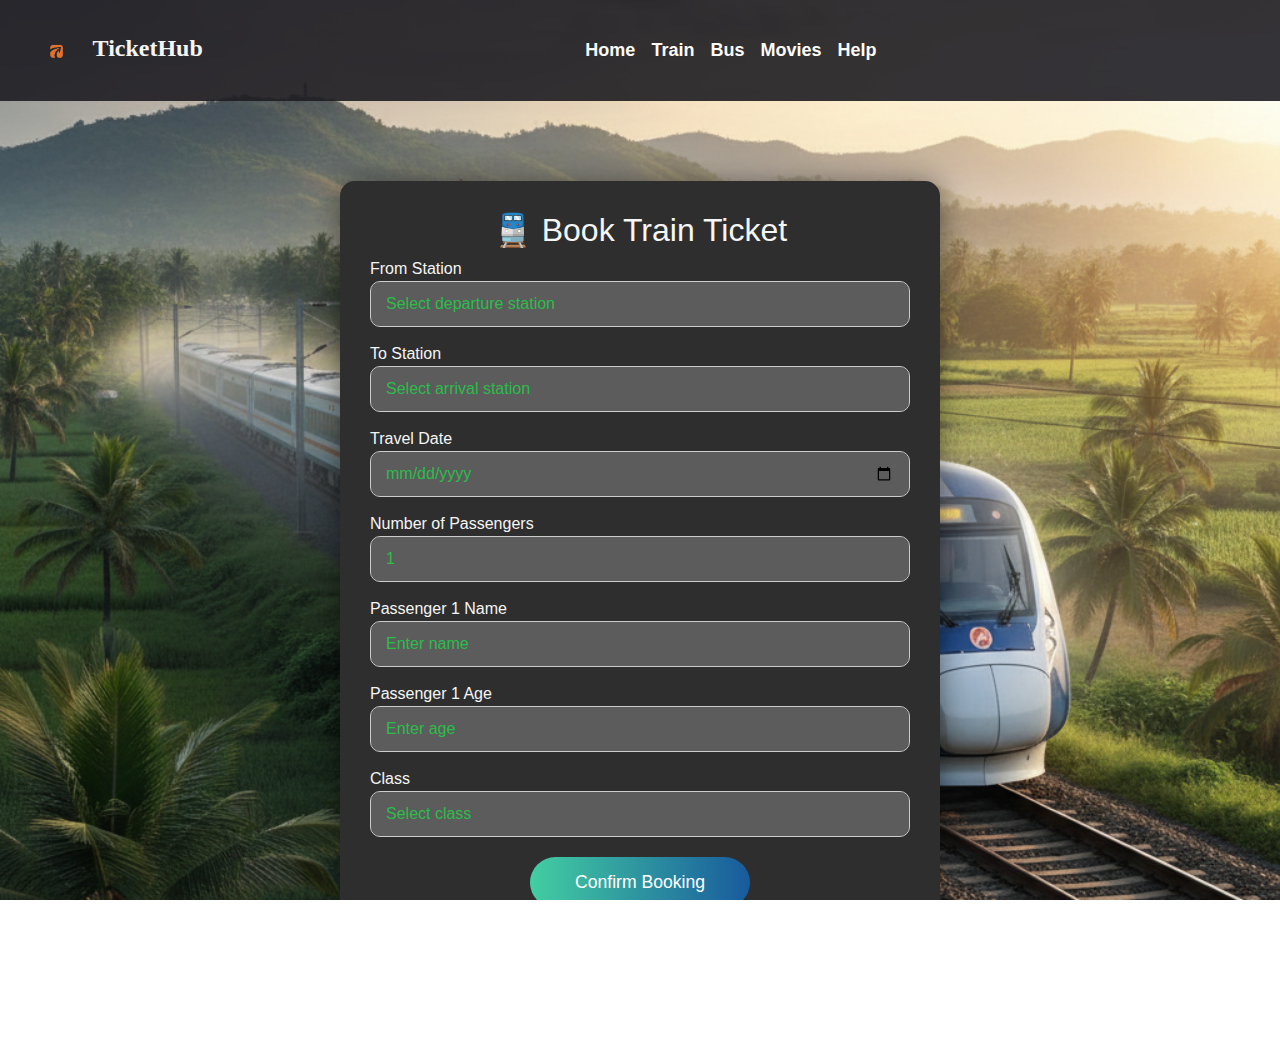
<file: Train.html>
<!DOCTYPE html>
<html lang="en">

<head>
  <meta charset="UTF-8" />
  <meta name="viewport" content="width=device-width, initial-scale=1.0" />
  <title>Train Booking</title>
  <link href="https://cdn.jsdelivr.net/npm/bootstrap@5.3.2/dist/css/bootstrap.min.css" rel="stylesheet">
  <link href="https://cdn.jsdelivr.net/npm/bootstrap@5.3.8/dist/css/bootstrap.min.css" rel="stylesheet"
    integrity="sha384-sRIl4kxILFvY47J16cr9ZwB07vP4J8+LH7qKQnuqkuIAvNWLzeN8tE5YBujZqJLB" crossorigin="anonymous">
  <script src="https://cdn.jsdelivr.net/npm/bootstrap@5.3.8/dist/js/bootstrap.bundle.min.js"
    integrity="sha384-FKyoEForCGlyvwx9Hj09JcYn3nv7wiPVlz7YYwJrWVcXK/BmnVDxM+D2scQbITxI"
    crossorigin="anonymous"></script>
  <style>
    html,
    body {
      overflow-x: hidden;
      overscroll-behavior-y: contain;
      height: 100%;
      margin: 0;
      padding: 0;
      font-family: 'Segoe UI', sans-serif;
      background: url("./train.png") center;
      background-size: cover;
      background-repeat: no-repeat;
      background-attachment: fixed;
      scroll-behavior: smooth;
    }

    .navbar {
      background-color: rgb(30, 29, 35);
      opacity: 0.9;
      padding: 25px;
      opacity: 0.95;
      background-color: rgb(30, 29, 35);
      /* margin: 5px; */
      margin-top:0;
      /* border-radius: 20px; */
      opacity: 0.9;
      position: sticky;
      top: 0;
      z-index: 1020;
    }

    .logo-img {
      height: 40px;
      margin-right: 10px;
      vertical-align: middle;
    }

    .brand-text {
      font-size: 24px;
      font-weight: bold;
      color: white;
      font-family: Cambria, Cochin, Georgia, Times, 'Times New Roman', serif;
    }

    .navbar-nav .nav-link {
      font-size: 18px;
      font-weight: 900;
      color: white;
      padding: 10px 15px;
      transition: background-color 0.3s ease, transform 0.3s ease;
    }

    .navbar-nav .nav-link:hover {
      background-color: rgb(43, 255, 0);
      border-radius: 10px;
      transform: translate(3px, 3px);
      color: white;
    }

    .section {
      display: none;
      animation: fadeSlideUp 0.6s ease-in-out;
      padding: 40px 20px;
    }

    .section.active {
      display: block;
    }

    @keyframes fadeSlideUp {
      from {
        opacity: 0;
        transform: translateY(30px);
      }

      to {
        opacity: 1;
        transform: translateY(0);
      }
    }

    .container {
      background-color: #2e2e2e;
      border-radius: 15px;
      padding: 30px;
      max-width: 600px;
      margin: 40px auto;
      box-shadow: 0 0 30px rgba(0, 0, 0, 0.5);
      color: #f5f5f5;
    }

    h2,
    label {
      color: #f5f5f5;
      text-align: center;
    }



    .form-control {
      margin-bottom: 15px;
      border-radius: 10px;
      border: 1px solid #ccc;
      padding: 10px 15px;
      font-size: 1rem;
      transition: border-color 0.3s ease;
      width: 100%;
      box-sizing: border-box;
      color: rgb(44, 188, 75);
      background-color: #5c5c5c;
    }

    .form-control::placeholder {
      color: rgb(44, 188, 75);


    }

    .form-control::placeholder:focus {
      box-shadow: 0 0 5px #43cea2;
      border-color: #43cea2;
    }



    .form-control:focus {
      border-color: #43cea2;
      box-shadow: 0 0 10px #43cea2;
      outline: none;
      color: #1fca5b;

    }

    .btn-wrapper {
      display: flex;
      justify-content: center;
      margin-top: 20px;
    }

    .btn-train {
      background: linear-gradient(to right, #43cea2, #185a9d);
      color: white;
      padding: 12px 30px;
      font-size: 1.1rem;
      border: none;
      border-radius: 30px;
      cursor: pointer;
      transition: transform 0.2s ease, opacity 0.3s ease;
      min-width: 220px;
    }

    .btn-train:hover {
      transform: scale(1.05);
      opacity: 0.9;
    }

    #trainResults {
      margin-top: 20px;
      color: #f5f5f5;
      font-size: 1rem;
    }

    #trainResults ul {
      padding-left: 20px;
    }

    #priceDisplay {
      text-align: center;
      font-weight: bold;
      margin-top: 10px;
    }

    #eTicket {
      display: none;
      margin-top: 30px;
      background: #1e1e1e;
      padding: 20px;
      border-radius: 10px;
      color: #fff;
    }
      .error {
    border-color: red;
  }
  .error-message {
    color: red;
    font-size: 0.85rem;
    margin-bottom: 10px;
  }
  
  </style>
</head>

<body>
  <nav class="navbar navbar-expand-lg">
    <div class="container-fluid">
      <a class="navbar-brand" href="#">
        <img src="./logo-removebg-preview.png" alt="Logo" class="logo-img" />
        <span class="brand-text">TicketHub</span>
      </a>

      <button class="navbar-toggler" type="button" data-bs-toggle="collapse" data-bs-target="#navbarSupportedContent"
        aria-controls="navbarSupportedContent" aria-expanded="false" aria-label="Toggle navigation">
        <span class="navbar-toggler-icon"></span>
      </button>

      <div class="collapse navbar-collapse" id="navbarSupportedContent">
        <ul class="navbar-nav mx-auto mb-2 mb-lg-0">
          <li class="nav-item"><a class="nav-link" href="./index.html">Home</a></li>
          <li class="nav-item"><a class="nav-link" href="./Train.html">Train</a></li>
          <li class="nav-item"><a class="nav-link" href="./Bus.html">Bus</a></li>
          <li class="nav-item"><a class="nav-link" href="./Moive.html">Movies</a></li>
          <li class="nav-item"><a class="nav-link" href="./Help.html">Help</a></li>
        </ul>

       
      </div>
    </div>
  </nav>
  <div id="train" class="section active">
    <div class="container">
      <h2>🚆 Book Train Ticket</h2>

      <label for="fromStation">From Station</label>
      <select id="fromStation" class="form-control" required>
        <option value="">Select departure station</option>
        <option value="Kozhikode">Kozhikode</option>
        <option value="Ernakulam">Ernakulam</option>
        <option value="Palakkad">Palakkad</option>
        <option value="Shorannur">Shorannur</option>
        <option value="Thiruvananthapuram">Thiruvananthapuram</option>
        <option value="Kollam">Kollam</option>
        <option value="Kannur">Kannur</option>
        <option value="Kasaragod">Kasaragod</option>
        <option value="New Delhi">New Delhi</option>
        <option value="Lucknow">Lucknow</option>
        <option value="Kanpur Central">Kanpur Central</option>
        <option value="Varanasi Junction">Varanasi Junction</option>
        <option value="Agra Cantt">Agra Cantt</option>
        <option value="Jaipur">Jaipur</option>
        <option value="Chandigarh">Chandigarh</option>
        <option value="Amritsar Junction">Amritsar Junction</option>
        <option value="Jammu Tawi">Jammu Tawi</option>
        <option value="Dehradun">Dehradun</option>
        <option value="Haridwar Junction">Haridwar Junction</option>
        <option value="Patna Junction">Patna Junction</option>
        <option value="Gorakhpur Junction">Gorakhpur Junction</option>
        <option value="Prayagraj Junction">Prayagraj Junction</option>
        <option value="Bhopal Junction">Bhopal Junction</option>
      </select>

      <label for="toStation">To Station</label>
      <select id="toStation" class="form-control" required>
        <option value="">Select arrival station</option>
        <option value="Kozhikode">Kozhikode</option>
        <option value="Ernakulam">Ernakulam</option>
        <option value="Palakkad">Palakkad</option>
        <option value="Shorannur">Shorannur</option>
        <option value="Thiruvananthapuram">Thiruvananthapuram</option>
        <option value="Kollam">Kollam</option>
        <option value="Kannur">Kannur</option>
        <option value="Kasaragod">Kasaragod</option>
        <option value="New Delhi">New Delhi</option>
        <option value="Lucknow">Lucknow</option>
        <option value="Kanpur Central">Kanpur Central</option>
        <option value="Varanasi Junction">Varanasi Junction</option>
        <option value="Agra Cantt">Agra Cantt</option>
        <option value="Jaipur">Jaipur</option>
        <option value="Chandigarh">Chandigarh</option>
        <option value="Amritsar Junction">Amritsar Junction</option>
        <option value="Jammu Tawi">Jammu Tawi</option>
        <option value="Dehradun">Dehradun</option>
        <option value="Haridwar Junction">Haridwar Junction</option>
        <option value="Patna Junction">Patna Junction</option>
        <option value="Gorakhpur Junction">Gorakhpur Junction</option>
        <option value="Prayagraj Junction">Prayagraj Junction</option>
        <option value="Bhopal Junction">Bhopal Junction</option>
      </select>

      <label for="travelDate">Travel Date</label>
      <input class="form-control" type="date" id="travelDate" required>

      <label for="passengers">Number of Passengers</label>
      <input type="number" id="passengers" class="form-control" min="1" value="1" required>

      <div id="passengerDetails"></div>




      <label for="classcoach">Class</label>
      <select class="form-control" id="classcoach" required>
        <option value="">Select class</option>
        <option value="Sleeper">Sleeper (SL)</option>
        <option value="AC 3 Tier">AC 3 Tier (3A)</option>
        <option value="AC 2 Tier">AC 2 Tier (2A)</option>
        <option value="AC 1st Class">AC 1st Class (1A)</option>
        <option value="Chair Car">Chair Car (CC)</option>
        <option value="Second Sitting">Second Sitting (2S)</option>
        <option value="General">General (GN)</option>
      </select>

      <p id="priceDisplay"></p>

      <div class="btn-wrapper">
        <button class="btn-train">Confirm Booking</button>
      </div>

      <div id="trainResults"></div>
      <div id="eTicket">
        <h3>🎫 E-Ticket Confirmation</h3>
        <p id="ticketDetails"></p>
      </div>
    </div>
  </div>



<script>
const trainRoutes = {
  "Kozhikode-Ernakulam": ["Vande Bharat Express", "Jan Shatabdi Express", "Alleppey Express"],
  "Ernakulam-Kozhikode": ["Garib Rath Express", "Madgaon Express"],
  "Thiruvananthapuram-Ernakulam": ["TVC Rajdhani", "TVC Jan Shatabdi", "Parasuram Express"],
      "Ernakulam-Thiruvananthapuram": ["Venad Express", "Ernakulam Express"],
      "Kollam-Ernakulam": ["Kollam Express", "Palaruvi Express"],
      "Kannur-Kozhikode": ["Malabar Express", "West Coast Express"],
      "Kasaragod-Kannur": ["Mangalore Express", "Netravati Express"],
      "New Delhi-Ernakulam": ["Kerala Express", "Mangala Lakshadweep Express"],
      "New Delhi-Thiruvananthapuram": ["Rajdhani Express", "Kerala Express"],
      "Lucknow-Kozhikode": ["Lucknow Express", "Gorakhpur Express"],
      "Kanpur Central-Kollam": ["Raptisagar Express"],
      "Varanasi Junction-Kottayam": ["Sabari Express"],
      "Agra Cantt-Ernakulam": ["Mangala Lakshadweep Express"],
      "Jaipur-Kozhikode": ["Marusagar Express"],
      "Chandigarh-Ernakulam": ["Chandigarh Express"],
      "Amritsar Junction-Kollam": ["Amritsar Kochuveli Express"],
      "Jammu Tawi-Kottayam": ["Himsagar Express"],
      "Dehradun-Kannur": ["Dehradun Express"],
      "Haridwar Junction-Kasaragod": ["Kerala Sampark Kranti"],
      "Patna Junction-Ernakulam": ["Patna-Ernakulam Express"],
      "Gorakhpur Junction-Kollam": ["Gorakhpur Express"],
      "Prayagraj Junction-Kozhikode": ["Prayagraj Express"],
      "Bhopal Junction-Ernakulam": ["Bhopal Express"],
      "Kozhikode-Chandigarh": ["Kerala Sampark Krathi Express"],
      "Chandigarh-Kozhikode": ["Kerala Sampark Krathi Express"]
    };

const routeBaseFare = {
  "Kozhikode-Ernakulam": 200,
  "Ernakulam-Kozhikode": 200,
   "Kozhikode-Chandigarh": 880,
      "Chandigarh-Kozhikode": 880,
      "Kozhikode-Ernakulam": 200,
      "Ernakulam-Kozhikode": 200,
      "Thiruvananthapuram-Ernakulam": 250,
      "Ernakulam-Thiruvananthapuram": 250,
      "Kollam-Ernakulam": 150,
      "Kannur-Kozhikode": 100,
      "Kasaragod-Kannur": 120,
      "New Delhi-Ernakulam": 800,
      "New Delhi-Thiruvananthapuram": 900,
      "Lucknow-Kozhikode": 700,
      "Kanpur Central-Kollam": 750,
      "Varanasi Junction-Kottayam": 650,
      "Agra Cantt-Ernakulam": 850,
      "Jaipur-Kozhikode": 950,
      "Chandigarh-Ernakulam": 1000,
      "Amritsar Junction-Kollam": 1100,
      "Jammu Tawi-Kottayam": 1200,
      "Dehradun-Kannur": 950,
      "Haridwar Junction-Kasaragod": 1000,
      "Patna Junction-Ernakulam": 900,
      "Gorakhpur Junction-Kollam": 950,
      "Prayagraj Junction-Kozhikode": 850,
      "Bhopal Junction-Ernakulam": 700
};

const classMultiplier = {
  "Sleeper": 1,
  "AC 3 Tier": 3,
  "AC 2 Tier": 4.5,
  "AC 1st Class": 7
};

// --- Set min date ---
document.addEventListener('DOMContentLoaded', () => {
  const travelDate = document.getElementById("travelDate");
  const today = new Date().toISOString().split("T")[0];
  travelDate.setAttribute('min', today);
});



// --- Passenger fields ---
const passengerInput = document.getElementById("passengers");
const passengerDetailsDiv = document.getElementById("passengerDetails");
const maxPassengers = 4;
// Passenger limit validation with red message
const passengerError = document.createElement("div");
passengerError.id = "passengersError";
passengerError.className = "error-message";
passengerInput.after(passengerError);

passengerInput.addEventListener("input", () => {
  let value = parseInt(passengerInput.value) || 1;

  if (value > maxPassengers) {
    passengerError.textContent = `⚠️ You can book a maximum of ${maxPassengers} passengers.`;
    passengerInput.classList.add("error");
    passengerInput.value=maxPassengers
    value=maxPassengers
  } else if (value < 1) {
    passengerError.textContent = `⚠️ At least 1 passenger required.`;
    passengerInput.classList.add("error");
    passengerInput.value=1
    value=1
  } else {
    passengerError.textContent = "";
    passengerInput.classList.remove("error");
  }

  renderPassengers();
});



function renderPassengers() {
  const count = parseInt(passengerInput.value) || 1;
  passengerDetailsDiv.innerHTML = "";
  for (let i = 1; i <= count; i++) {
    passengerDetailsDiv.innerHTML += `
      <label>Passenger ${i} Name</label>
      <input type="text" id="pName${i}" class="form-control" placeholder="Enter name" />
      <div id="pName${i}Error" class="error-message"></div>

      <label>Passenger ${i} Age</label>
      <input type="number" id="pAge${i}" class="form-control" placeholder="Enter age" min="1" />
      <div id="pAge${i}Error" class="error-message"></div>
    `;

    const name=document.getElementById(`pName${i}`)
    const age=document.getElementById(`pAge${i}`)

    name.addEventListener("input",()=>{
      name.value=name.value.replace(/[^A-Za-z\s]/g,"")
    })

    age.addEventListener("input",()=>{
      age.value=age.value.replace(/[^0-9]/g,"")
      if(age.value.length>2){
      age.value=age.value.slice(0,2)
      }
    })

  }
}
renderPassengers();

// --- Price calculation ---
function calculatePrice() {
  const from = document.getElementById("fromStation").value;
  const to = document.getElementById("toStation").value;
  const travelClass = document.getElementById("classcoach").value;
  const passengers = parseInt(passengerInput.value) || 1;

  const key = `${from}-${to}`;
  const baseFare = routeBaseFare[key] || 0;
  const multiplier = classMultiplier[travelClass] || 1;
  return baseFare * multiplier * passengers;
}

document.getElementById("classcoach").addEventListener("change", () => {
  const price = calculatePrice();
  document.getElementById("priceDisplay").textContent = price ? `💰 Total: ₹${price}` : "";
});

// --- Inline Form validation for all fields ---
function validateForm() {
  let valid = true;

  // Clear previous errors
  ["fromStation","toStation","travelDate","classcoach"].forEach(id => {
    const field = document.getElementById(id);
    field.classList.remove("error");
    let err = document.getElementById(id+"Error");
    if(!err){
      err = document.createElement("div");
      err.id = id+"Error";
      err.className = "error-message";
      field.after(err);
    }
    err.textContent = "";
  });

  // Validate From station
  const from = document.getElementById("fromStation");
  if(!from.value) {
    from.classList.add("error");
    document.getElementById("fromStationError").textContent = "Select a From station";
    valid = false;
  }

  // Validate To station
  const to = document.getElementById("toStation");
  if(!to.value) {
    to.classList.add("error");
    document.getElementById("toStationError").textContent = "Select a To station";
    valid = false;
  }

  // Check From != To
  if(from.value && to.value && from.value === to.value){
    from.classList.add("error");
    to.classList.add("error");
    document.getElementById("toStationError").textContent = "From and To cannot be same";
    valid = false;
  }

  // Validate travel date
  const date = document.getElementById("travelDate");
  if(!date.value) {
    date.classList.add("error");
    document.getElementById("travelDateError").textContent = "Select a travel date";
    valid = false;
  }

  // Validate class
  const travelClass = document.getElementById("classcoach");
  if(!travelClass.value) {
    travelClass.classList.add("error");
    document.getElementById("classcoachError").textContent = "Select class";
    valid = false;
  }

  // Validate passengers
  const passengers = parseInt(passengerInput.value) || 1;
  for(let i=1;i<=passengers;i++){
    const nameField = document.getElementById(`pName${i}`);
    const ageField = document.getElementById(`pAge${i}`);
    const nameErr = document.getElementById(`pName${i}Error`);
    const ageErr = document.getElementById(`pAge${i}Error`);

    nameField.classList.remove("error"); nameErr.textContent="";
    ageField.classList.remove("error"); ageErr.textContent="";

    if(!nameField.value.trim()){
      nameField.classList.add("error"); nameErr.textContent="Enter name";
      valid = false;
    }

    if(!ageField.value.trim() || ageField.value<=0){
      ageField.classList.add("error"); ageErr.textContent="Enter valid age";
      valid = false;
    }
  }

  return valid;
}



// --- Show trains & e-ticket ---
function showTrains() {
  const from = document.getElementById("fromStation").value;
  const to = document.getElementById("toStation").value;
  const date =document.getElementById("travelDate").value
  const travelClass = document.getElementById("classcoach").value;
  const passengers = parseInt(passengerInput.value) || 1;
  const resultsDiv = document.getElementById("trainResults");
  const eTicket = document.getElementById("eTicket");
  const ticketDiv = document.getElementById("ticketDetails");

  const key = `${from}-${to}`;
  if(!trainRoutes[key]){
    resultsDiv.innerHTML = from && to ? `<strong>No trains found from ${from} to ${to}.</strong>` : "";
    eTicket.style.display="none";
    return;
  }

  const trains = trainRoutes[key];
  resultsDiv.innerHTML = `<strong>Trains from ${from} to ${to}:</strong><ul>` +
    trains.map(t => `<li>${t}</li>`).join("") + `</ul>`;

  const totalPrice = calculatePrice();
  let passengerInfo="";
  for(let i=1;i<=passengers;i++){
    const name = document.getElementById(`pName${i}`).value;
    const age = document.getElementById(`pAge${i}`).value;
    passengerInfo += `<br>👤 Passenger ${i}: ${name}, Age: ${age}`;
  }

  const coach = ["B1","B2","S1","S2","A1","H1"];
  const randomCoach = coach[Math.floor(Math.random()*coach.length)];
  const randomSeat = Math.floor(1+Math.random()*72);

  eTicket.style.display="block";
  ticketDiv.innerHTML=`
    <strong>Train:</strong> ${trains[0]}<br>
    <strong>From:</strong> ${from}<br>
    <strong>To:</strong> ${to}<br>
    <strong>Date:</strong> ${date}<br>
    <strong>Class:</strong> ${travelClass}<br>
    <strong>Passengers:</strong> ${passengers}<br>
    <strong>Total Price:</strong> ₹${totalPrice}<br>
    <strong>Seat:</strong> ${randomCoach}-${randomSeat}<br>
    <strong>PNR:</strong> ${Math.floor(1000000000 + Math.random()*9000000000)}<br>
    <strong>Passenger Details:</strong> ${passengerInfo}
  `;
}

// --- Button click ---
const confirm=document.querySelector(".btn-train")
confirm.addEventListener("click", ()=>{
  if(!validateForm()) return;
  showTrains();
confirm.disabled=true
confirm.textContent="Ticket Confirmed ✅"
  
});

</script>
</file>
